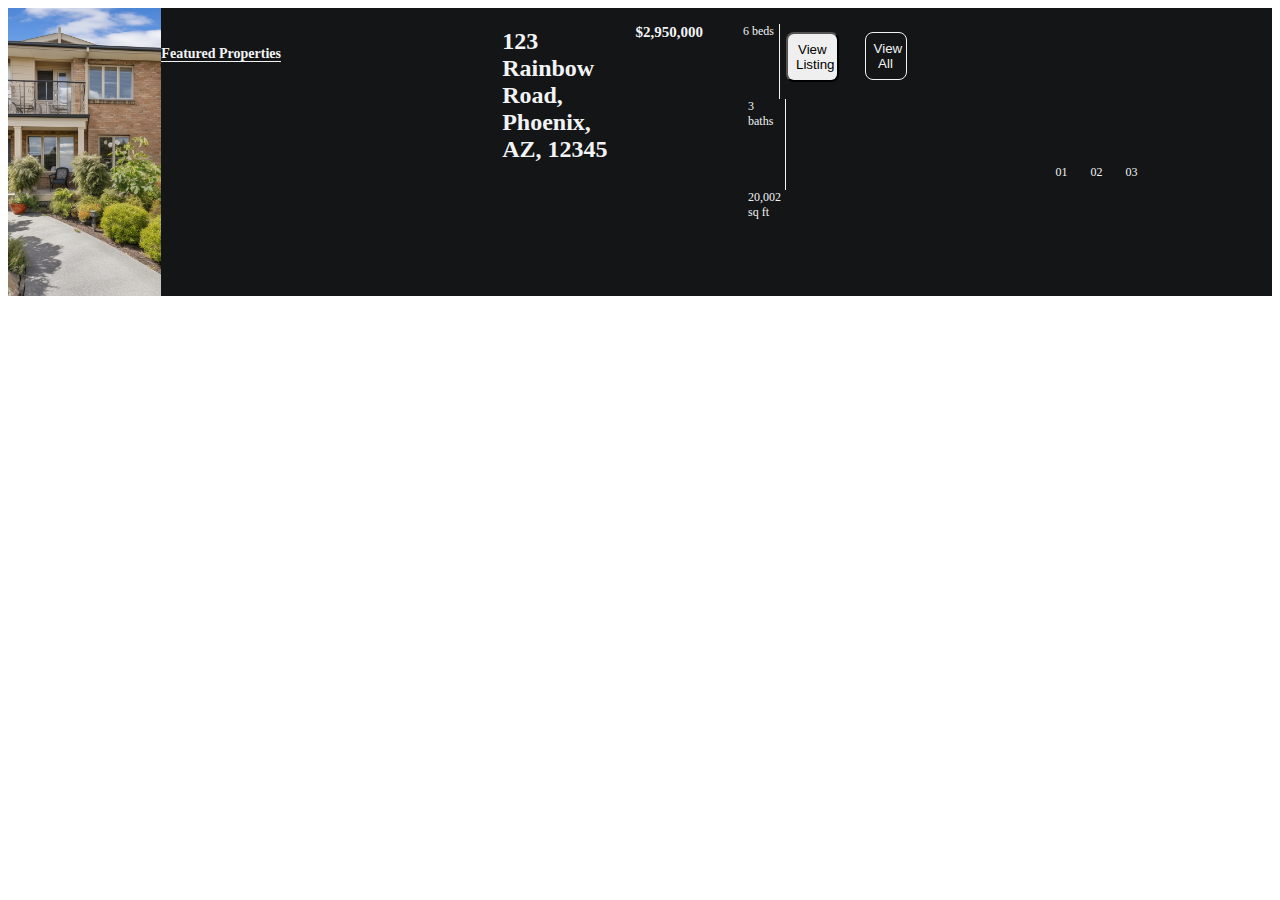
<file: Sandbox/featuredproperties.html>
<!DOCTYPE html>
<html lang="en">
<head>
    <meta charset="UTF-8">
    <meta name="viewport" content="width=device-width, initial-scale=1.0">
    <title>Document</title>
    <link rel="stylesheet" href="./featuredproperties.css">
</head>
<body>
    <section class="featuredproperties">
        <div class="featuredPropertiesContentContainer">
            <div class="featured-img-background"></div>
            <div class="featured-properties-head">
                <p>Featured Properties</p>
            </div>
            <h2 class="property-name">123 Rainbow Road, Phoenix, AZ, 12345 </h2>
            <span class="property-price">$2,950,000</span>
            <ul class="property-features">
                <li class="propertyFeature">6 beds</li>
                <li class="propertyFeature">3 baths</li>
                <li class="propertyFeature">20,002 sq ft</li>
            </ul>
            <a href="" class="view-listing">
                <button class="listingbutton">View Listing</button>
            </a>
            <a href="" class="view-all">
                <button class="viewbutton">View All</button>
            </a>
            <div class="activeNumbers">
                <div class="number">01</div>
                <div class="number">02</div>
                <div class="number">03</div>
            </div>
        </div>
    </section>
</body>
</html>
</file>
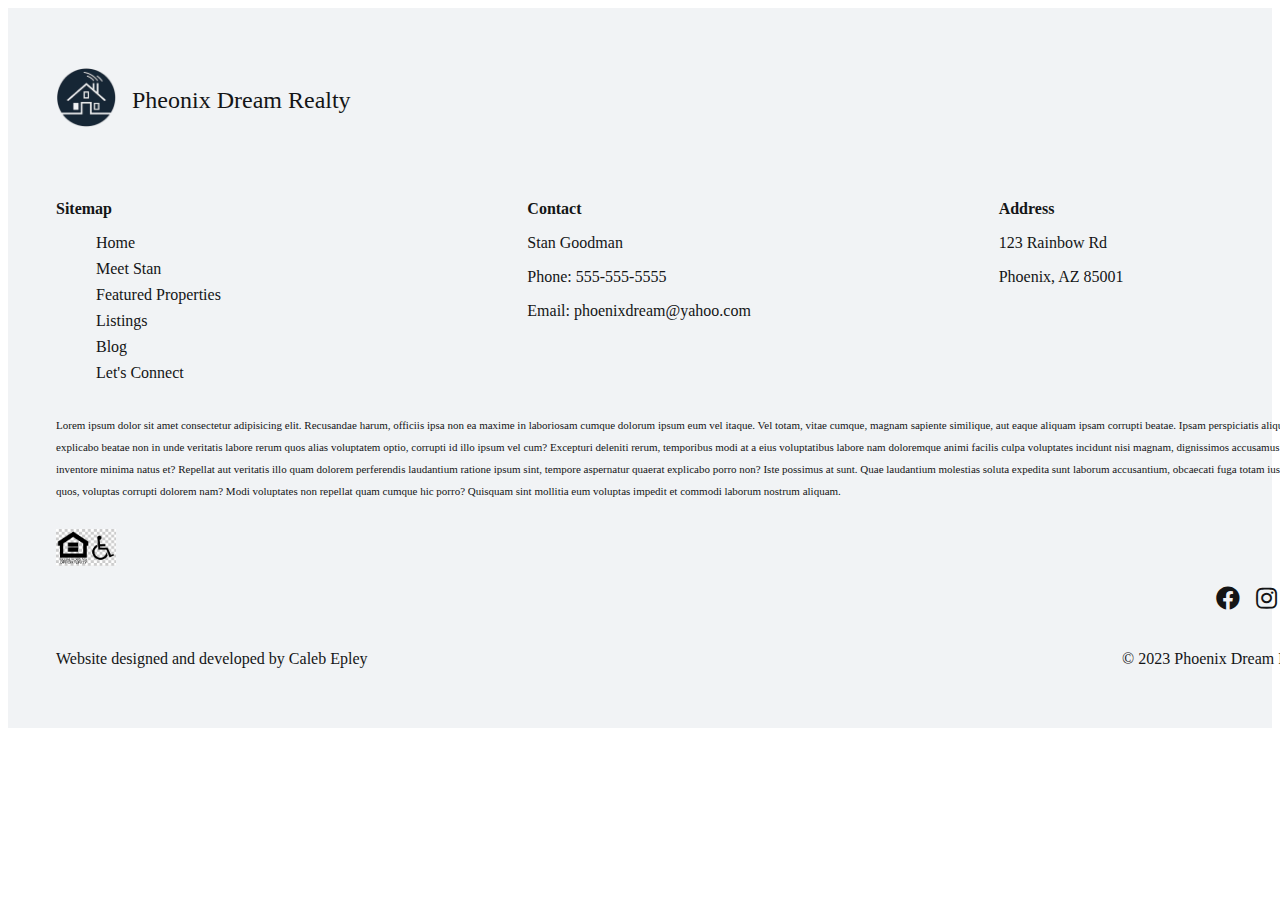
<file: Sandbox/footer.html>
<!DOCTYPE html>
<html lang="en">
<head>
    <meta charset="UTF-8">
    <meta name="viewport" content="width=device-width, initial-scale=1.0">
    <title>Document</title>
    <link rel="stylesheet" href="./footer.css">
    <link rel="stylesheet" href="https://use.fontawesome.com/releases/v5.15.3/css/all.css">
</head>
<body>
    <footer class="footer">
        <div class="footer-container">
            <div class="footer-logo-container">
                <div class="footer-logo-img-container">
                    <img src="./companyLogo.webp" alt="logo">
                </div>
                <div class="company-name">Pheonix Dream Realty</div>
            </div>
            <div class="footer-columns-container">
                <div class="footer-item">
                    <h6 class="sitemap">Sitemap</h6>
                    <ul class="footer-list">
                        <li class="footer-list-item">Home</li>
                        <li class="footer-list-item">Meet Stan</li>
                        <li class="footer-list-item">Featured Properties</li>
                        <li class="footer-list-item">Listings</li>
                        <li class="footer-list-item">Blog</li>
                        <li class="footer-list-item">Let's Connect</li>
                    </ul>
                </div>
                <div class="footer-item">
                    <h6 class="footer-contact">Contact</h6>
                    <p class="footer-list-item">Stan Goodman</p>
                    <p class="footer-list-item">Phone: 555-555-5555</p>
                    <p class="footer-list-item">Email: phoenixdream@yahoo.com</p>
                </div>
                <div class="footer-item">
                    <h6 class="footer-address">Address</h6>
                    <p class="footer-address-item">123 Rainbow Rd</p>
                    <p class="footer-address-item">Phoenix, AZ 85001</p>
                </div>
            </div>
            <div class="footer-boilerplate">
                <p class="footer-boilerplate-text">Lorem ipsum dolor sit amet consectetur adipisicing elit. Recusandae harum, officiis ipsa non ea maxime in laboriosam cumque dolorum ipsum eum vel itaque. Vel totam, vitae cumque, magnam sapiente similique, aut eaque aliquam ipsam corrupti beatae. Ipsam perspiciatis aliquid explicabo beatae non in unde veritatis labore rerum quos alias voluptatem optio, corrupti id illo ipsum vel cum? Excepturi deleniti rerum, temporibus modi at a eius voluptatibus labore nam doloremque animi facilis culpa voluptates incidunt nisi magnam, dignissimos accusamus inventore minima natus et? Repellat aut veritatis illo quam dolorem perferendis laudantium ratione ipsum sint, tempore aspernatur quaerat explicabo porro non? Iste possimus at sunt. Quae laudantium molestias soluta expedita sunt laborum accusantium, obcaecati fuga totam iusto vel quos, voluptas corrupti dolorem nam? Modi voluptates non repellat quam cumque hic porro? Quisquam sint mollitia eum voluptas impedit et commodi laborum nostrum aliquam.</p>
                <div class="footer-boilerplate-img-container">
                    <img src="./officeofhousing.jpg" alt="housingauthoritylogo">
                </div>
            </div>
            <div class="footer-socials">
                <i class="fab fa-facebook"></i>
                <i class="fab fa-instagram"></i>
                <i class="fab fa-youtube"></i>
            </div>
            <div class="footer-tags">
                <div class="footer-tag-text">Website designed and developed by Caleb Epley</div>
                <div class="footer-tag-text">&copy; 2023 Phoenix Dream Realty</div>
            </div>
        </div>
    </footer>
</body>
</html>
</file>
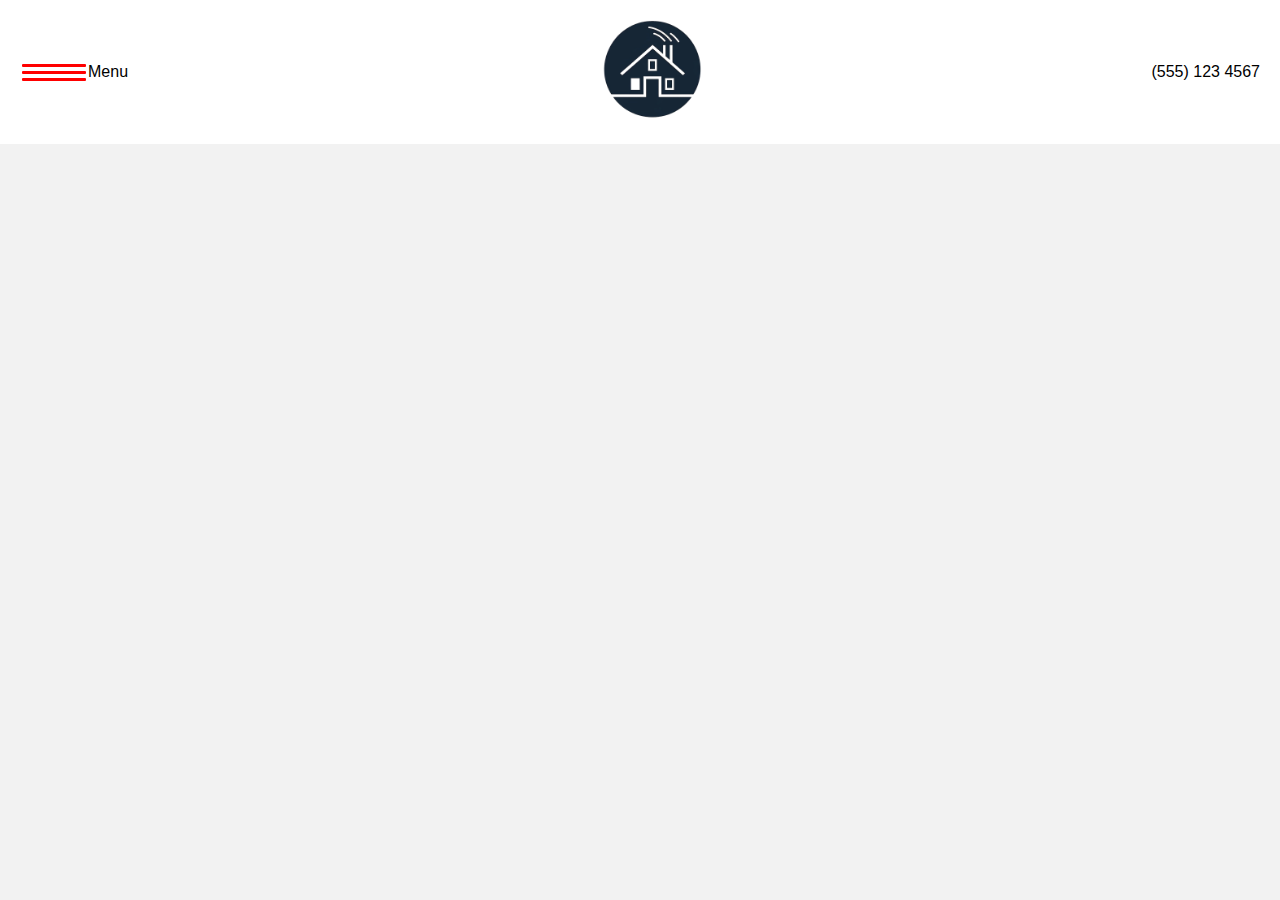
<file: Sandbox/header.html>
<!DOCTYPE html>
<html lang="en">
<head>
    <meta charset="UTF-8">
    <meta name="viewport" content="width=device-width, initial-scale=1.0">
    <title>Document</title>
    <link type="text/css" rel="stylesheet" href="./header.css">
</head>
<body>
    <header>
        <div class="centered-wrapper">
            <div class="leftdivider">
                <div class="menu-hamburger-wrapper">
                    <div class="hamburger-menu" id="hamburger-menu">
                        <div class="line"></div>
                        <div class="line"></div>
                        <div class="line"></div>
                    </div>
                    <p class="menu">Menu</p>
                </div>
                <div class="header-image-wrapper">
                    <img src="./companyLogo.webp" alt="logo">
                </div>
            </div>
            <div class="ghostDiv"><span class="headerNumber">(555) 123 4567</span></div>
        </div>
    </header>

</body>
</html>
</file>
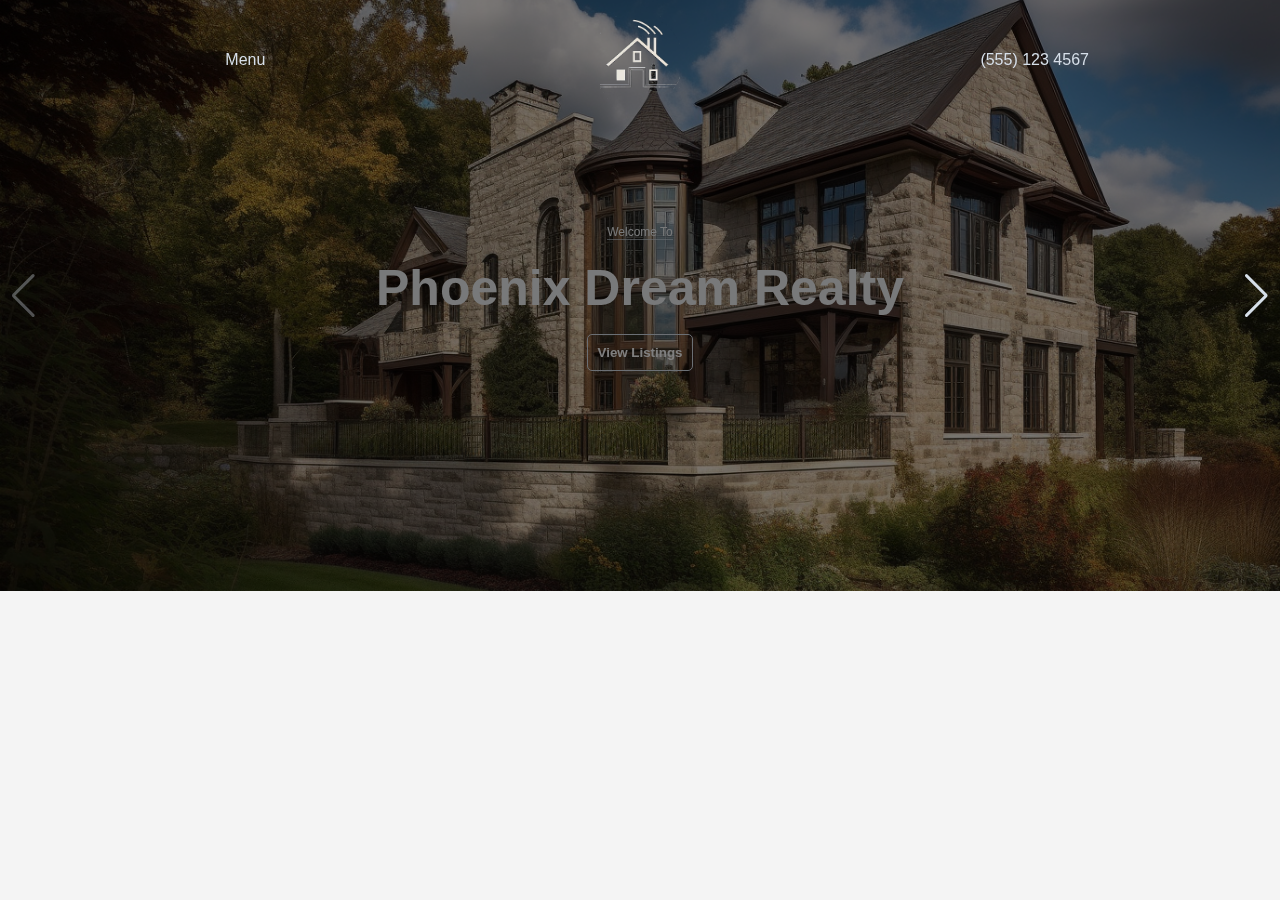
<file: Sandbox/heroredo.html>
<!DOCTYPE html>
<html lang="en">
<head>
    <meta charset="UTF-8">
    <meta name="viewport" content="width=device-width, initial-scale=1.0">
    <title>Document</title>
    <link rel="stylesheet" href="./heroredo.css">
    <link rel="stylesheet" href="https://unpkg.com/swiper/swiper-bundle.min.css" />
</head>
<body>
    <header class="header-container-centered">
        <div class="centered-wrapper">
                <div class="menu-hamburger-wrapper">
                    <div class="hamburger-menu" id="hamburger-menu">
                        <div class="line"></div>
                        <div class="line"></div>
                        <div class="line"></div>
                    </div>
                    <p class="menu">Menu</p>
                </div>
                <div class="header-image-wrapper">
                    <img src="./whitetransparent.webp" alt="logo">
                </div>
            <div class="ghostDiv"><span class="headerNumber">(555) 123 4567</span></div>
        </div>
    </header>
    <div class="swiper-container">
        <div class="swiper-wrapper">
            <div class="swiper-slide" style="background-image:url('./heroimage1.png')">
                <div class="slide-content">
                    <span class="welcome">Welcome To</span>
                    <h1 class="titleClass">Phoenix Dream Realty</h1>
                    <a href="#"><button class="header-button-class">View Listings</button></a>
                </div>
            </div>
            <div class="swiper-slide" style="background-image:url('./heroimage2.png')">
                <div class="slide-content">
                    <span class="welcome">Welcome To</span>
                    <h1 class="titleClass">Phoenix Dream Realty</h1>
                    <a href="#"><button class="header-button-class">View Listings</button></a>
                </div>
            </div>
            <div class="swiper-slide" style="background-image:url('./heroimage3.png')">
                <div class="slide-content">
                    <span class="welcome">Welcome To</span>
                    <h1 class="titleClass">Phoenix Dream Realty</h1>
                    <a href="#"><button class="header-button-class">View Listings</button></a>
                </div>
            </div>
            <div class="swiper-button-next"></div>
            <div class="swiper-button-prev"></div>
        </div>
    </div>
    <script src="https://unpkg.com/swiper/swiper-bundle.min.js"></script>
    <script>
        document.addEventListener('DOMContentLoaded', (event) => {
            var swiper = new Swiper('.swiper-container', {
              effect: 'fade',
              speed: 1000,
              navigation: {
                  nextEl: '.swiper-button-next',
                  prevEl: '.swiper-button-prev',
              },
              autoplay: {
                  delay: 3000,
                  disableOnInteraction: false,
              },
            });
          });
    </script>
</body>
</html>
</file>
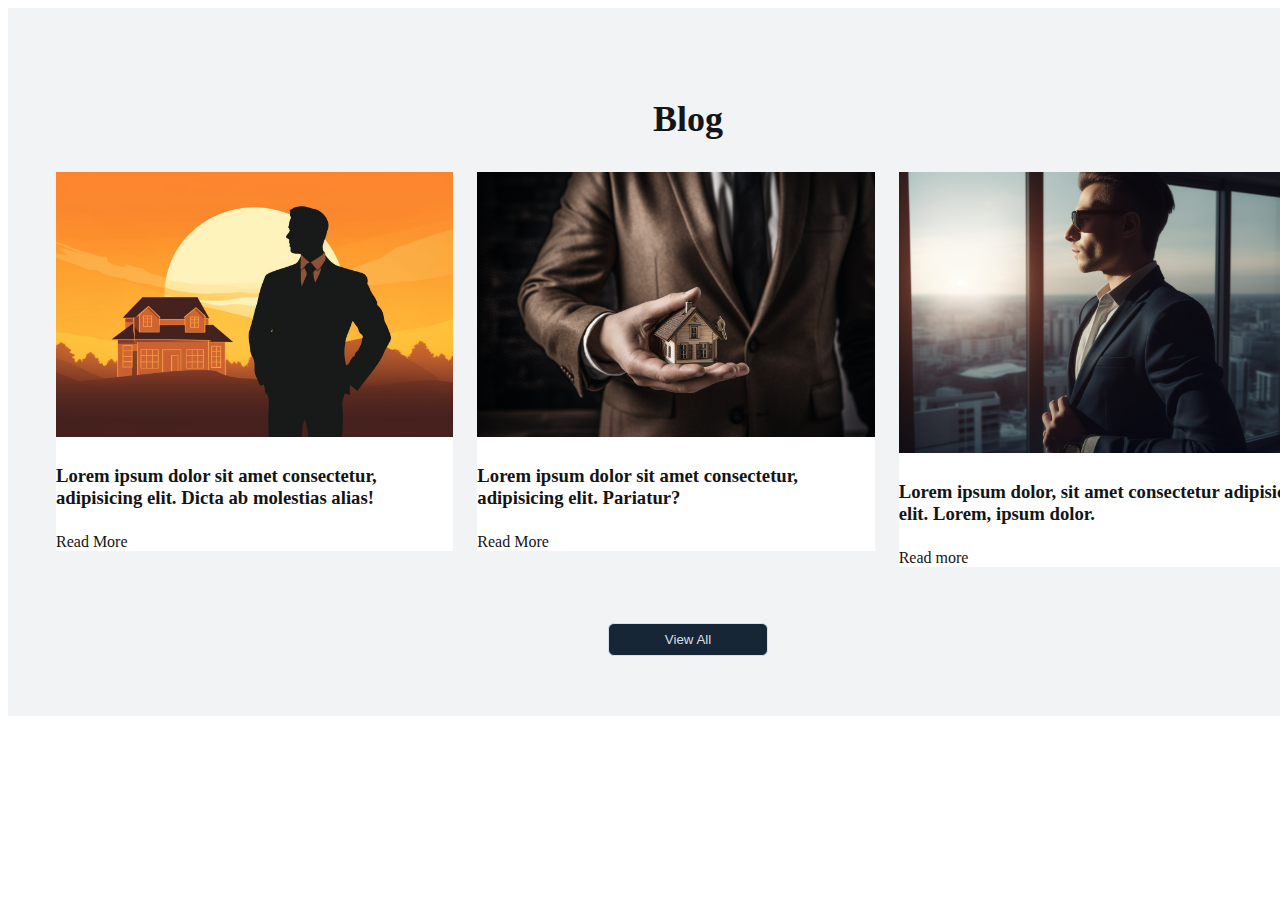
<file: Sandbox/media.html>
<!DOCTYPE html>
<html lang="en">
<head>
    <meta charset="UTF-8">
    <meta name="viewport" content="width=device-width, initial-scale=1.0">
    <title>Document</title>
    <link rel="stylesheet" href="./media.css">
</head>
<body>
    <section class="media">
        <div class="media-content-container">
            <h2 class="media-header">Blog</h2>
            <div class="media-box-container">
                <div class="media-box">
                    <div class="media-box-content">
                        <div class="media-img-container">
                            <img src="./profileimage1.png" alt="blogimage">
                        </div>
                        <h3 class="blog-title">Lorem ipsum dolor sit amet consectetur, adipisicing elit. Dicta ab molestias alias!</h3>
                        <span class="read-more">Read More</span>
                    </div>
                </div>
                <div class="media-box">
                    <div class="media-box-content">
                        <div class="media-img-container">
                            <img src="./profileimage2.png" alt="blogimage">
                        </div>
                        <h3 class="blog-title">Lorem ipsum dolor sit amet consectetur, adipisicing elit. Pariatur?</h3>
                        <span class="read-more">Read More</span>
                    </div>
                </div>
                <div class="media-box">
                    <div class="media-box-content">
                        <div class="media-img-container">
                            <img src="./profileimage3.png" alt="blogimage">
                        </div>
                        <h3 class="blog-title">Lorem ipsum dolor, sit amet consectetur adipisicing elit. Lorem, ipsum dolor.</h3>
                        <span class="read-more">Read more</span>
                    </div>
                </div>
            </div>
            <a href="">
                <button class="read-more-button">View All</button>
            </a>
        </div>
    </section>
</body>
</html>
</file>
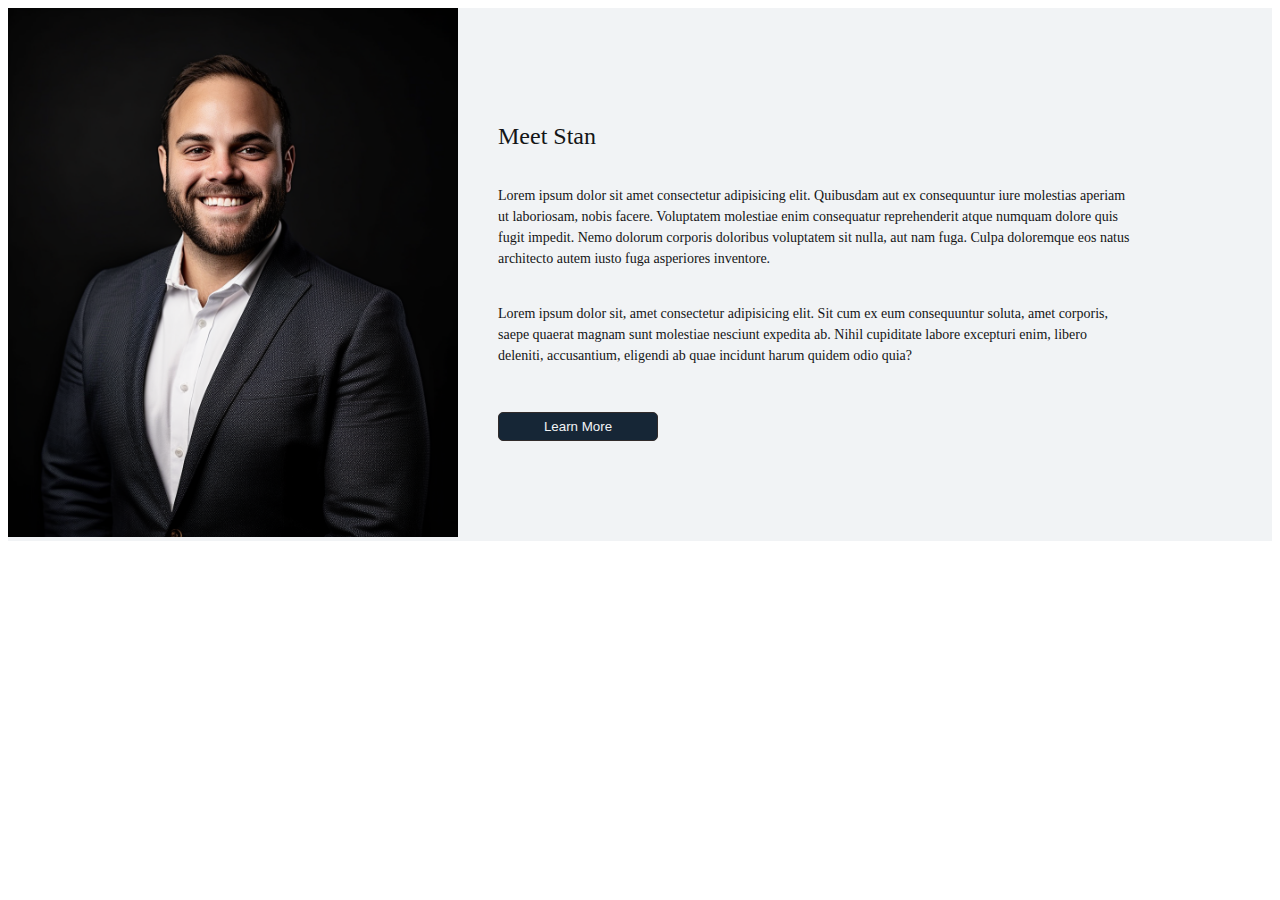
<file: Sandbox/profilesection.html>
<!DOCTYPE html>
<html lang="en">
<head>
    <meta charset="UTF-8">
    <meta name="viewport" content="width=device-width, initial-scale=1.0">
    <link rel="stylesheet" href="./profilesection.css">
    <title>Document</title>
</head>
<body>
    <div class="canvas">
        <div class="padding-container">
            <div class="profile-image-container">
                <img src="./linkedin.png" alt="profilephoto">
            </div>
            <div class="profile-text-container">
                <h2 class="profile-header">Meet Stan</h2>
                <p class="profile-text">Lorem ipsum dolor sit amet consectetur adipisicing elit. Quibusdam aut ex consequuntur iure molestias aperiam ut laboriosam, nobis facere. Voluptatem molestiae enim consequatur reprehenderit atque numquam dolore quis fugit impedit. Nemo dolorum corporis doloribus voluptatem sit nulla, aut nam fuga. Culpa doloremque eos natus architecto autem iusto fuga asperiores inventore.
                </p>
                <p class="profile-text">
                    Lorem ipsum dolor sit, amet consectetur adipisicing elit. Sit cum ex eum consequuntur soluta, amet corporis, saepe quaerat magnam sunt molestiae nesciunt expedita ab. Nihil cupiditate labore excepturi enim, libero deleniti, accusantium, eligendi ab quae incidunt harum quidem odio quia?
                </p>
                <a href="#" class="learn-more-button">
                    <button>Learn More</button>
                </a>
            </div>
        </div>
    </div>
</body>
</html>
</file>
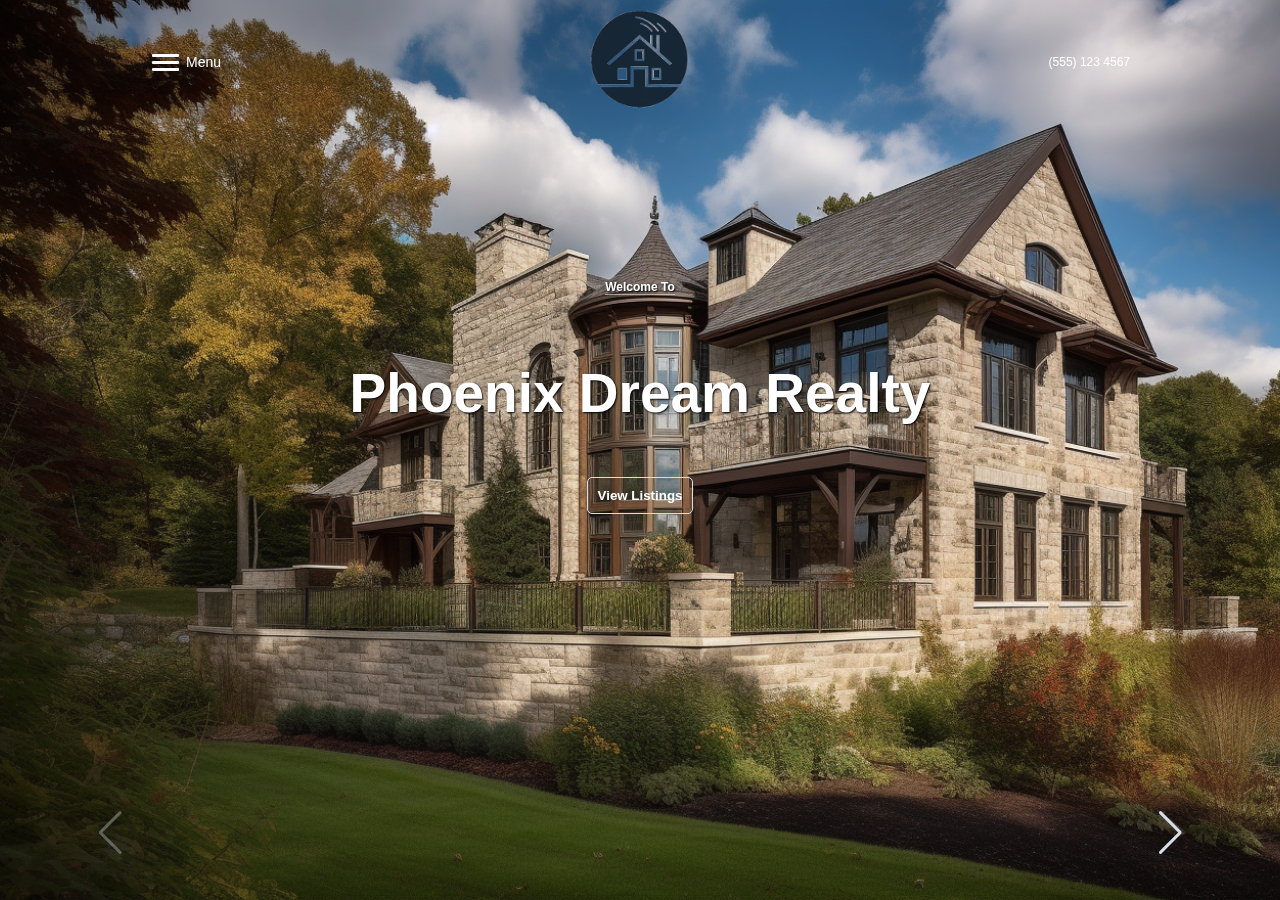
<file: Sandbox/slideshow.html>
<!DOCTYPE html>
<html lang="en">
<head>
    <meta charset="UTF-8">
    <meta name="viewport" content="width=device-width, initial-scale=1.0">
    <link rel="stylesheet" href="./slideshow.css">
    <title>Document</title>
    <link rel="stylesheet" href="https://use.fontawesome.com/releases/v5.15.4/css/all.css">
    <link rel="stylesheet" href="https://unpkg.com/swiper/swiper-bundle.min.css" />
    <link rel="stylesheet" href="https://use.fontawesome.com/releases/v5.15.4/css/all.css">
</head>
<body>
    <div class="container">
        <header class="header-container-centered">
            <!-- includes hamburger menu and company logo -->
            <div class="centered-wrapper">
                <div class="dividerleft">
                    <div class="menu-hamburger-wrapper">
                        <div class="hamburger-menu" id="hamburger-menu">
                            <div class="line"></div>
                            <div class="line"></div>
                            <div class="line"></div>
                        </div>
                        <p class="menu">Menu</p>
                    </div>
                    <div class="header-image-wrapper">
                        <img src="./companyLogo.webp" alt="logo">
                    </div>
                </div>
                <div class="ghostDiv"><span class="headerNumber">(555) 123 4567</span></div>
            </div>
        </header>
    <div class="swiper-container">
        <div class="swiper-wrapper">
            <div class="swiper-slide" style="background-image:url('heroimage1.png')">
                <!-- copied from index -->
                
                <div class="bottom-overlay-content">
                    <div class="centered-container">
                        <div class="welcome">Welcome To</div>
                        <h1 class="titleClass">Phoenix Dream Realty</h1>
                        <a href="#"><button class="header-button-class">View Listings</button></a>
                    </div>
                    <div class="contactContainer">
                        <a href=""><i class="fa fa-envelope"></i></a>
                        <a href=""><i class="fa fa-phone"></i></a>
                    </div>
                </div>
                <!-- copied from index -->
            </div>
            <div class="swiper-slide" style="background-image:url('heroimage2.png')">
                <div class="bottom-overlay-content">
                    <div class="centered-container">
                        <div class="welcome">Welcome To</div>
                        <h1 class="titleClass">Phoenix Dream Realty</h1>
                        <a href="#"><button class="header-button-class">View Listings</button></a>
                    </div>
                    <div class="contactContainer">
                        <a href=""><i class="fa fa-envelope"></i></a>
                        <a href=""><i class="fa fa-phone"></i></a>
                    </div>
                </div>
            </div>
            <div class="swiper-slide" style="background-image:url('heroimage3.png')">
                <div class="bottom-overlay-content">
                    <div class="centered-container">
                        <div class="welcome">Welcome To</div>
                        <h1 class="titleClass">Phoenix Dream Realty</h1>
                        <a href="#"><button class="header-button-class">View Listings</button></a>
                    </div>
                    <div class="contactContainer">
                        <a href=""><i class="fa fa-envelope"></i></a>
                        <a href=""><i class="fa fa-phone"></i></a>
                    </div>
                </div>
            </div>
        </div>
        <div class="swiper-button-next"></div>
        <div class="swiper-button-prev"></div>
    </div>
</div>

    <script src="https://unpkg.com/swiper/swiper-bundle.min.js"></script>
    <script>
        document.addEventListener('DOMContentLoaded', (event) => {
            var swiper = new Swiper('.swiper-container', {
              effect: 'fade',
              speed: 1000,
              navigation: {
                  nextEl: '.swiper-button-next',
                  prevEl: '.swiper-button-prev',
              },
              autoplay: {
                  delay: 3000,
                  disableOnInteraction: false,
              },
            });
          });
    </script>
</body>
</html>
</file>
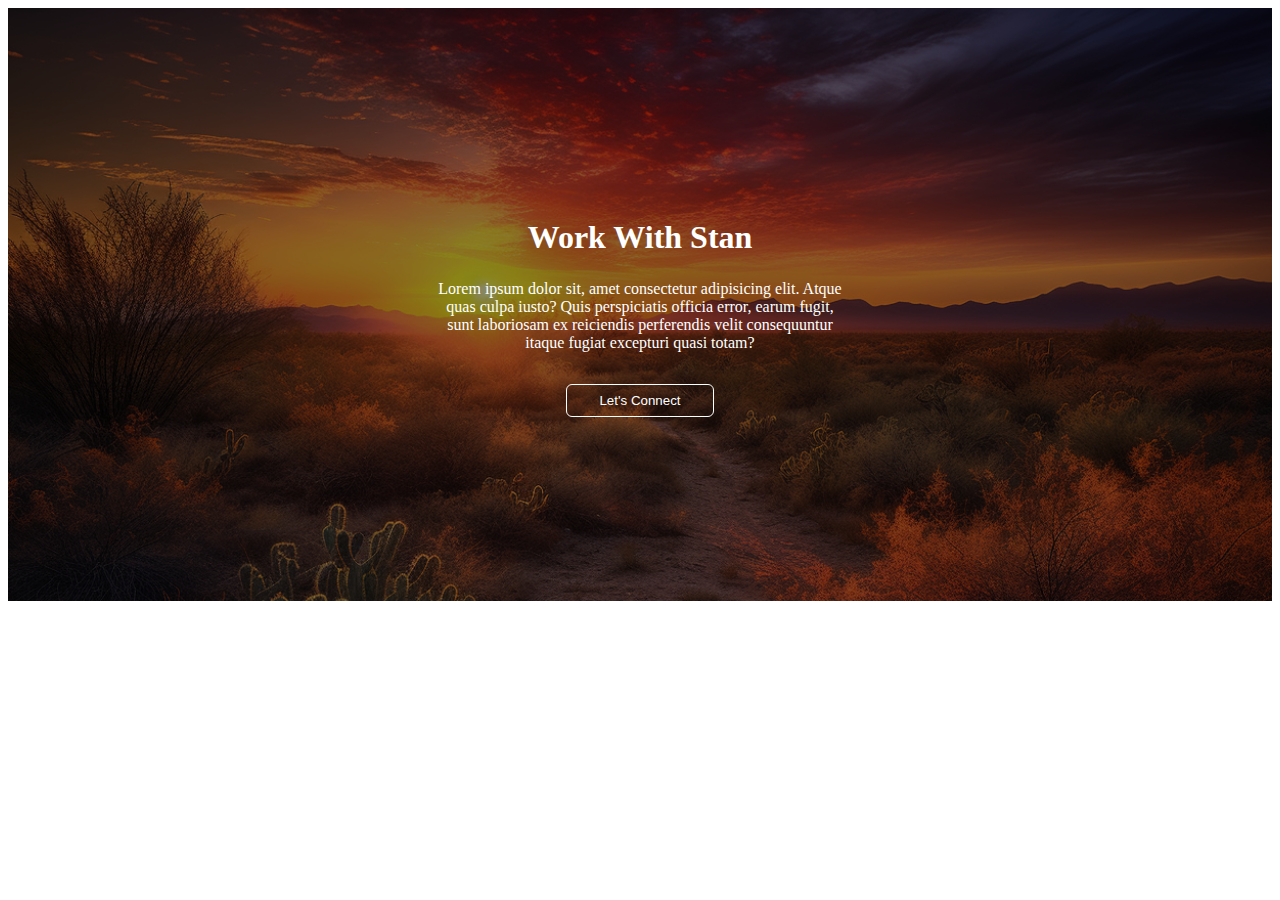
<file: Sandbox/workwith.html>
<!DOCTYPE html>
<html lang="en">
<head>
    <meta charset="UTF-8">
    <meta name="viewport" content="width=device-width, initial-scale=1.0">
    <title>Document</title>
    <link rel="stylesheet" href="./workwith.css">
</head>
<body>
    <section class="workwith">
        <div class="workwithcontent">
            <h2>Work With Stan</h2>
            <div class="">Lorem ipsum dolor sit, amet consectetur adipisicing elit. Atque quas culpa iusto? Quis perspiciatis officia error, earum fugit, sunt laboriosam ex reiciendis perferendis velit consequuntur itaque fugiat excepturi quasi totam?</div>
            <a href=""><button class="connect-button">Let's Connect</button></a>
        </div>
    </section>
</body>
</html>
</file>
<file: Sandbox/featuredproperties.css>
#app {
    background-color: #141516;
    padding: 60px 48px;
}

.featuredproperties {
    width: 100%;
    background-color: #141516;

}

.featuredPropertiesContentContainer {
    display: flex;
    flex-direction: column;
    position: relative;
    /* overflow: hidden; */
}

.featured-img-background {
    background-image: url("./featuredproperty.png");
    background-repeat: no-repeat;
    background-size: cover;
    background-position: center;
    height: 288px;
    position: relative;
    max-width: 500px;
}

.featured-properties-head {
    color: rgb(241, 243, 245);
    font-size: 14px;
    font-weight: 550;
    margin-top: 24px;
    margin-bottom: 16px;
    width: 100%;
}

.featured-properties-head p {
    position: relative;
    display: inline-block;
}

.featured-properties-head p::after {    
    content: "";
    position: absolute;
    width: 100%;
    height: 1px;
    bottom: 0;
    left: 0;
    background-color: rgb(241, 243, 245);
    visibility: visible;
    transform: scaleX(1);
    transition: all 0.3s ease-in-out 0s;
}

.property-name {
    color: rgb(241, 243, 245);
}

.property-price {
    color: rgb(241, 243, 245);
    font-size: 15px;
    font-weight: 700;
    margin-top: 16px;
}

.property-features {
    list-style: none;
    display: flex;
    flex-wrap: wrap;
    color: rgb(241, 243, 245);
    margin-top: 16px;
}

.propertyFeature {
    border-right: 1px solid rgb(241, 243, 245);
    padding-right: 5px;
    padding-left: 5px;
    font-size: 12px;
}

.propertyFeature:last-of-type {
    border-right: none;
}

.propertyFeature:first-of-type {
    padding-left: 0;
}

.activeNumbers {
    display: flex;
    align-self: center;
    background-color: #141516;
    padding-top: 40px;
    justify-content: center;
    width: 100%;
    max-width: 1200px;
}

.number {
    margin-right: 10px;
    font-size: 12px;
    background-color: #141516;
    color: rgb(241, 243, 245);
    width: 25px;
    height: 25px;
    display: flex;
    align-items: center;
    justify-content: center;
    cursor: pointer;
}


.view-listing button {
    width: 90%;
    padding: 8px;
    margin-top: 24px;
    max-width: 155px;
    border-radius: 8px;
}

.view-all button {
    width: 90%;
    padding: 8px;
    margin-top: 24px;
    max-width: 155px;
    color: rgb(241, 243, 245);
    background-color: #141516;
    border: 1px solid rgb(241, 243, 245);
    border-radius: 8px;
}

.view-all {
    /* padding-bottom: 40px; */
    padding-right: 20px;
}

.view-listing {
    padding-right: 20px;
}


.listingbutton:hover {
    background-color: #141516;
    color: rgb(241, 243, 245);
    cursor: pointer;
    transition: .3s;
}

.viewbutton:hover {
    color: #141516;
    background-color: rgb(241, 243, 245);
    cursor: pointer;
    transition: .3s;
}

.active-listing-numbers {
    background-color: #141516;
    width: 100%;
}

.fade-enter-active { 
    transition: opacity 1s;
  }
  
  .fade-enter-from {
    opacity: 0;
  }
  
  .fade-enter-to {
    opacity: 1;
  } 

  .property-details {
    display: flex;
    flex-direction: column;
    justify-content: center;
  }

  .dimmed {
    opacity: 0.5;
}

@media screen and (max-width: 599px) {
    #app {
        padding: 48px 24px;
    }
}
  

@media screen and (min-width: 600px) and (max-width: 899px) {

    #app {
        padding: 48px 32px;
    }

    .button-div {
        display: flex;
        width: 100%;
        justify-content: flex-start;
        align-items: flex-start;
        background-color: #141516;
    }

    .view-all {
        /* width: 25%; */
        padding: 0;
        min-width: 150px;
    }

    .view-listing {
        /* width: 25%; */
        padding: 0;
        min-width: 150px;
    }

    .view-listing button {
        padding: 8px;
        margin-top: 24px; 
    }
    
    .view-all button {
        padding: 8px;
        margin-top: 24px;
    }

    .featured-img-background {
        height: 380px;
        max-height: 380px;
    }
}

@media screen and (min-width: 900px) {
    .featuredPropertiesContentContainer {
        flex-direction: row;
        
    }

    .featured-img-background {
        flex: 1 1 45%;
    }

    .property-name {
        margin-right: 24px;
    }

    .featuredproperties {
        width: 100%;
        background-color: #141516;
    }

    .property-details {
    margin-left: 40px;
    }

    .active-listing-numbers {
        /* margin-left: 48px; */
    }

    .activenumbers {
        margin-right: 48px;
    }
}
</file>
<file: Sandbox/footer.css>
.footer {
    width: 100%;
    background-color: rgb(241, 243, 245);
    padding-top: 60px;
    padding-bottom: 60px;
    color: #141516;
}

.footer-container {
    padding-right: 48px;
    padding-left: 48px;
    width: 100%;
}

.footer-logo-container {
    display: flex;
    align-items: center;
    margin-bottom: 30px;
}

.footer-logo-img-container {
    max-width: 60px;
    margin-right: 16px;
}

.footer-logo-container img {
    width: 100%;
    object-fit: cover;
}

.footer-columns-container {
    display: grid;
    grid-template-columns: 1fr 1fr 1fr;
    gap: 30px 150px;
}

.company-name {
    font-size: 24px;
}

.footer-list {
    list-style-type: none;
}

.footer-item h6 {
    font-size: 16px;
    font-weight: 600;
    margin-bottom: 16px;
}

.footer-list-item {
    margin-bottom: 8px;
}

.footer-address-item {
    margin-bottom: 8px;
}

.footer-boilerplate {
    display: flex;
    flex-direction: column;
    align-items: left;
}

.footer-boilerplate-img-container {
    max-width: 60px;
    margin-top: 16px;
}

.footer-boilerplate-img-container img {
    width: 100%;
    object-fit: cover;
}

.footer-boilerplate-text {
    font-size: 11px;
    margin-top: 16px;
    line-height: 2;
}

.footer-socials {
    display: flex;
    justify-content: right;
    margin-top: 16px;
    width: 100%;
    font-size: 24px;
}

.footer-socials i:first-of-type {
    margin-right: 16px;
}

.footer-socials i:nth-of-type(2) {
    margin-right: 16px;
}

.footer-tags {
    display: flex;
    justify-content: space-between;
    margin-top: 40px;
    width: 100%;
    font-size: 16px;
}

@media screen and (max-width: 768px) {
    .footer-columns-container {
        grid-template-columns: 1fr;
        gap: 30px 30px;
    }

    .footer-socials {
        justify-content: left;
    }

    .footer-tags {
        flex-direction: column;
        align-items: left;
    }

    .footer-tags div:first-of-type {
        margin-bottom: 16px;
    }
}
</file>
<file: Sandbox/header.css>
* {
    margin: 0;
    padding: 0;
    box-sizing: border-box;
}

body {
    font-family: 'Segoe UI', Tahoma, Geneva, Verdana, sans-serif;
    background-color: #f2f2f2;
}

.centered-wrapper {
    background-color: white;
    width: 100%;
    display: flex;
    align-items: center;
    padding: 20px;
}

.hamburger-menu {
    display: flex;
    flex-direction: column;
    justify-content: center;
    align-items: space-between;
    cursor: pointer;
    background-color: transparent;
    position: relative;
  }
  
  .hamburger-menu:hover {
    cursor: pointer;
  }
  
  .hamburger-menu div {
    width: 5vw;
    height: 3px;
    background-color: red;
    border-radius: 1px;
    margin: 2px;
    transition: 0.2s;
    min-width: 20px;
    min-height: 3px;
    /* margin-right: 3vw; */
  }

  .header-image-wrapper {
    max-width: 100px;
  }

  .header-image-wrapper img {
    width: 100%;
    height: auto;
  }

  .leftdivider {
    flex-basis: 55%;
    display: flex;
    align-items: center;
    justify-content: space-between;
  }

  .ghostDiv {
    flex-basis: 45%;
    display: flex;
    align-items: center;
    justify-content: flex-end;
  }

  .menu-hamburger-wrapper {
    display: flex;
    align-items: center;
    justify-content: flex-end;
  }
</file>
<file: Sandbox/media.css>
.media {
    background-color: rgb(241, 243, 245);
    width: 100%;
    padding: 60px 48px;
    color: #141516;
}

.media-content-container {
    display: grid;
    grid-template-columns: 1fr;
    align-items: center;
    width: 100%;
}

.media-box-container {
    display: flex;
    flex-wrap: wrap;
    margin-bottom: 48px;
    width: 100%;
    align-items: stretch;
    justify-content: center;
}

.media-box {
    display: flex; 
    flex-direction: column; 
}

.media-box-content {
    background-color: white;
    margin-bottom: 8px;
    min-height: 0; /* Add this property */
    overflow: hidden; /* Add this property */
}

.media-box:first-of-type {
    margin-right: 24px;
}

.media-box:nth-of-type(2) {
    margin-right: 24px;
}

.media-box-content {
    background-color: white;
    margin-bottom: 8px;
}

.media-img-container {
    width: 100%;
}

.media-img-container img {
    width: 100%;
    object-fit: cover;
}

.blog-title {
    margin-top: 24px;
    margin-bottom: 8px;
}

.media-header {
    margin-bottom: 32px;
    font-size: 36px;
    justify-self: center;
}

.blog-title {   
    margin-bottom: 24px;
}

.read-more-button {
    padding: 8px 56px;
    color: rgb(214, 223, 233);
    background-color: #162636;
    border: 1px solid rgb(214, 223, 233);
    border-radius: 6px;
}

.media-content-container a {
    justify-self: center;
}

.read-more-button:hover {
    color: #141516;
    background-color: transparent;
    border: 1px solid #141516;
    transition: 0.3s;
    cursor: pointer;
}

@media screen and (min-width: 951px) {

    .media-box-container {
        display: grid;
        grid-template-columns: 1fr 1fr 1fr;
    }
}

@media screen and (max-width: 950px) {
    .media-box:first-of-type {
        margin-right: 0;
        margin-bottom: 16px;
    }

    .media-box:nth-of-type(2) {
        margin-right: 0;
        margin-bottom: 16px;
    }
}

@media screen and (min-width: 650px) and (max-width: 949px) {
    .media-box:first-of-type {
        margin-right: 16px;
        margin-bottom: 16px;
    }

    .media {
        padding: 48px 32px;
    }

    .media-box-container {
        display: grid;
        grid-template-columns: 1fr 1fr;
    }

}

@media screen and (max-width: 649px) {
    .media {
        padding: 48px 24px;
    }
}
</file>
<file: Sandbox/profilesection.css>
.about {
    padding: 60px 48px;
}

.padding-container {
    background-color: rgb(241, 243, 245);
    width: 100%;
    display: flex;
    flex-direction: column;
    color: rgba(20, 21, 22);
}

.profile-image-container {
    width: 100%;
    max-width: 450px;
    align-self: center;
}

.profile-image-container img {
    width: 100%;
    height: auto;
}

.padding-container h2 {
    font-size: 24px;
    font-weight: 400;
    padding-bottom: 10px;
}

.padding-container p {
    font-size: 14px;
    font-weight: 400;
    line-height: 1.5;
}

.padding-container p:first-of-type {
    margin-top: 5px;
}

.padding-container p:last-of-type {
    margin-top: 20px;
}

.learn-more-button button {
    padding: 6px;
    border-radius: 5px;
    border: 1px solid rgb(49, 43, 43);
    width: 160px;
    background-color: #162636;
    color: rgb(241, 243, 245);
    margin-top: 32px;
    max-width: 200px;
}

.learn-more-button {
    align-self: left;
}

.learn-more-button button:hover {
    background-color: transparent;
    color: #141516;
    border: 1px solid #141516;
    cursor: pointer;
    transition: 0.3s;
}

.profile-header {
    color: #141516;
    margin-top: 16px;
}

.profile-text {
    color: #141516;
}

@media screen and (max-width: 599px) {

    .padding-container h2 {
        font-size: 30px;
        font-weight: 400;
    }

    .padding-container p {
        font-size: 12px;
    }

    .learn-more-button button {
        width: 100%;
    }

    .about {
        padding: 48px 24px;
    }
}

@media screen and (min-width: 600px) and (max-width: 900px) {
  

    .learn-more-button button {
        align-self: center;
    }

    .profile-text-container {
        display: flex;
        flex-direction: column;
        justify-content: center;
        align-items: center;
    }

    .about {
        padding: 48px 32px;
    }

    
}

@media screen and (min-width: 901px) {
    .padding-container {
        display: flex;
        flex-direction: row;
    }

    .profile-text-container {
        flex-basis: 50%;
        margin-left: 40px;
        display: flex;
        flex-direction: column;
        justify-content: center;
    }
}
</file>
<file: Sandbox/workwith.css>
.workwith {
    position: relative;
    background: url("arizonasky.png") no-repeat center center fixed; 
    background-size: cover;
    width: 100%; 
    display: flex;
    justify-content: center;
  }

  .workwith::before {
    content: "";
    position: absolute;
    top: 0;
    right: 0;
    bottom: 0;
    left: 0;
    background: rgba(0, 0, 0, 0.45); /* Adjust the last value (0.6) to change the overlay opacity */
  }



  .workwithcontent {
    position: relative;
    color: white;
    display: flex;
    width: 33%;
    flex-direction: column;
    align-items: center;
    justify-content: center;
    text-align: center;
    padding-top: 184px;
    padding-bottom: 184px;
  }

  .workwithcontent h2 {
    font-size: 32px;
    font-weight: 700;
    margin-bottom: 24px;
  }

  .workwithcontent div {
    font-size: 16px;
    font-weight: 400;
    margin-bottom: 32px;
  }

  .connect-button {
    padding: 8px 32px;
    background-color: transparent;
    color: white;
    border-radius: 6px;
    border: .5px solid white;
  }

  .connect-button:hover {
    background-color: #fff;
    color: #333;
    transition: 0.3s;
    cursor: pointer;
  }

  @media screen and (max-width: 768px) {
    .workwithcontent {
      width: 95%;
    }
  }
</file>
<file: Sandbox/heroredo.css>
* {
    margin: 0;
    padding: 0;
    box-sizing: border-box;
}

body {
    background-color: #f4f4f4;
    font-family: Arial, Helvetica, sans-serif;
    line-height: 1.4;
    color: #333;
}

.swiper-container {
    width: 100%;
}

.swiper-slide {
    background-size: cover;
    background-position: center;
    display: flex;
    flex-direction: column;
    align-items: center;
    justify-content: center;
    position: relative;
    padding: 60px 48px;
    text-align: center;
}

.swiper-slide::before {
    content: "";
    position: absolute;
    top: 0;
    left: 0;
    width: 100%;
    height: 100%;
    background-color: rgba(0,0,0,0.5);
}

.slide-content {
    padding-top: 160px;
    padding-bottom: 160px;
    color: rgb(241, 243, 245);
}

.welcome {
    border-bottom: 1px solid rgba(214, 223, 233, .6);
    font-size: 12px;
}

.titleClass {
    font-size: 50px;
    line-height: 1.2;
    margin-top: 16px;
    margin-bottom: 16px;
}

.header-button-class {
    background-color: transparent;
    border: 1px solid rgb(214, 223, 233);
    border-radius: 5px;
    padding: 10px;
    color: white;
    font-weight: 600;
    cursor: pointer;
    transition: 0.2s;
  }
  
  .header-button-class:hover {
    background-color: rgb(214, 223, 233);
    color: #333;
  }

  .swiper-button-next, .swiper-button-prev {
    color: rgb(214, 223, 233) !important;  
    position: absolute;
    bottom: 0;
    background-color: rgba(0,0,0,0.1);
  }

.header-container-centered {
    padding-top: 16px;
    padding-left: 48px;
    padding-right: 48px; 
    width: 100%;
    background-color: transparent;
    position: absolute;
    top: 0;
    z-index: 2;
    color: rgb(214, 223, 233);
    /* display: flex;
    justify-content: center;
    align-items: center; */
}

.header-image-wrapper {
    max-width: 80px;
}

.header-image-wrapper img {
    width: 100%;
    object-fit: cover;
}

.centered-wrapper {
    display: grid;
    grid-template-columns: 1fr 1fr 1fr;
    width: 100%;
    align-items: center;
    justify-items: center;

}
</file>
<file: Sandbox/slideshow.css>
* {
    box-sizing: border-box;
    margin: 0;
    padding: 0;
}

body {
    background-color: #f1f1f1;
    font-family: Arial, Helvetica, sans-serif;
}

.swiper-container {
    width: 100%;
    height: 100vh;
    background-color: linear-gradient(rgba(0,0,0,0.5), rgba(0,0,0,0.5));
}

.swiper-slide {
    background-size: cover;
    background-position: center;
    display: flex;
    align-items: center;
    justify-content: center;
    position: relative;
   
}

.overlay-text {
    position: absolute;
    color: white;
    top: 45%;
    right: 20%;
    font-size: 2em;
}

.swiper-button-next, .swiper-button-prev {
    color: rgb(214, 223, 233) !important;  /* Change the color to black */
    padding-top: 45vh;
    background-color: rgba(0,0,0,0.1);
}

.swiper-button-next {
    padding-right: 100px;
}

.swiper-button-prev {
    padding-left: 100px;
}


/* below copied from index */

.header-container-centered {
    background: transparent;
    /* box-shadow: 0 1px 1px rgba(0,0,0,0.1); */
    /* padding: 1rem; */
    display: flex;
    align-items: center;
    width: 100%;
    /* min-width: 320px; */
    position: absolute;
    z-index: 2;
}

.menu {
    font-size: 14px;
    margin-left: 5px;
    color:white;
}

.hamburger-menu {
    display: flex;
    flex-direction: column;
    justify-content: center;
    align-items: space-between;
    cursor: pointer;
    background-color: transparent;
    position: relative;
  }
  
  .hamburger-menu:hover {
    cursor: pointer;
  }
  
  .hamburger-menu div {
    width: 5vw;
    height: 3px;
    background-color: white;
    border-radius: 1px;
    margin: 2px;
    transition: 0.2s;
    min-width: 20px;
    min-height: 3px;
    /* margin-right: 3vw; */
  }

  .topsection {
    display: flex;
    flex-direction: column;
    width: 100%;
    align-items: center;
    justify-content: center;
  }

  .topsection::before {
    content: "";
    position: fixed; 
    top: 0;
    left: 0;
    height: 100%;
    width: 100%;
    background-position: center;
    background-repeat: no-repeat;
    background-size: cover;
    /* This z-index ensures the overlay-text appears over the image */
    z-index: -1;
    background: 
        linear-gradient(rgba(0, 0, 0, 0.7), rgba(0, 0, 0, 0.7)),
        url("./Imgs/heroimage2.webp");

  } 

  .menu-hamburger-wrapper {
    display: flex;
    align-items: center;
    /* margin-right: 15%; */
  }

  .header-image-wrapper {
    /* width: 33%; */
    height: auto;
    min-width: 80px;
    max-width: 100px;
    position: relative;
  }

  .header-image-wrapper img {
    width: 100%;
    height: auto;
  }

  .centered-wrapper {
    display: flex;
    width: 100%;
    /* justify-content: space-between; */
    /* height: auto; */
    padding: 10px;
    max-width: 1000px;
  }

  .dividerleft {
    flex-basis: 55%;
    align-items: center;
    display: flex;
    justify-content: space-between;
  }

  .ghostDiv {
    /* width: 33%; */
    /* height: auto; */
    display: flex;
    align-items: center;
    color: white;
    justify-content: flex-end;
    flex-basis: 45%;
    /* padding-left: 20px; */
  }

  .welcome, .titleClass {
    font-weight: 600;
    color: white;
    text-align: center;
    margin-top: 10%;
    margin-bottom: 5%;
  }

  .line {
    max-width: 27px;
  }

  .headerNumber {
    display: none;
    justify-self: flex-end;
  }

  .welcome {
    border-bottom: 1px solid rgba(214, 223, 233, .6);
    margin-bottom: -4vh;
    font-size: 12px;
  }

  .header-button-class {
    background-color: transparent;
    border: 1px solid rgb(214, 223, 233);
    border-radius: 5px;
    padding: 10px;
    color: white;
    font-weight: 600;
    cursor: pointer;
    transition: 0.2s;
  }

  .header-button-class:hover {
    background-color: rgb(214, 223, 233);
    color: #333;
  }

  .bottom-overlay-content {
    width: 100%;
    padding-top: 90px;
    padding-bottom: 90px;
  }

  .centered-container {
    display: flex;
    flex-direction: column;
    align-items: center;
    width: 80%;
    margin: 20% auto; 
    text-shadow: 1px 1px 2px black;
    margin-left: 50px;
    margin-right: 50px;
  }

  .contactContainer {
    z-index: 2;
    position: absolute;
    display: flex;
    flex-direction: column;
    right: 0;
    bottom: 15%;
    margin-top: 5vh;
    margin-right: 5vw;
  }

  .contactContainer a {
    color: #162636;
    text-decoration: none;
    font-weight: 600;
    transition: 0.2s;
    z-index: 1;
    background-color: white;
    padding: 10px;
    border-radius: 50%;
    margin: 10px;
  }

  .contactContainer a:hover {
    color: #333;
  }

  .container {
    position: relative;
    width: 100%;
    display: flex;
    justify-content: center;
  }

  @media screen and (max-width: 400px) {
    .header-image-wrapper {
      margin-left: 80px;
    }
  }

  @media screen and (min-width: 401px) and (max-width: 549px) {
    .header-image-wrapper {
      margin-left: 50%;
    }
}



  @media screen and (min-width: 550px) and (max-width: 649px) {

    .header-image-wrapper {
        margin-left: 80px;
    }

    .centered-container {
        margin: 10% auto;
    }
    
    .headerNumber {
        display: block;
        font-size: 12px;
        color: white;
        margin-left: 20px; 
     } 

   .header-container-centered {
        width: 100%;
        justify-content: space-around;
    }

    .contactContainer a {
      display: none;
    }

    .dividerleft {
      flex-basis: 65%;
    }

    .titleClass {
      font-size: 50px;
    }

    .welcome {
      margin-top: 10vh;
      color: white;
    }
  }

  @media screen and (min-width: 650px) and (max-width: 800px) {
    .centered-container {
        margin: 5% auto;
    }

    .contactContainer a {
      display: none;
    }

    .headerNumber {
      display: block;
      font-size: 12px;
      color: white;
      margin-left: 20px; 
   } 

   .header-container-centered {
    width: 100%;
    justify-content: space-around;
}

  .dividerleft {
    flex-basis: 60%;
  }

  .titleClass {
    font-size: 55px;
  }

  .welcome {
    margin-top: 13vh;
    color: white;
  }
  } 

  @media screen and (min-width: 801px) {
    .contactContainer a {
      display: none;
    }

    .headerNumber {
      display: block;
      font-size: 12px;
      color: white;
      margin-left: 20px; 

    }

    .centered-container {
        margin: 5% auto;
    }

    .header-container-centered {
      width: 100%;
      justify-content: space-around;
  }
   
  .titleClass {
    font-size: 55px;
  }

  .welcome {
    margin-top: 14vh;
    color: white;
  }

  }
</file>
